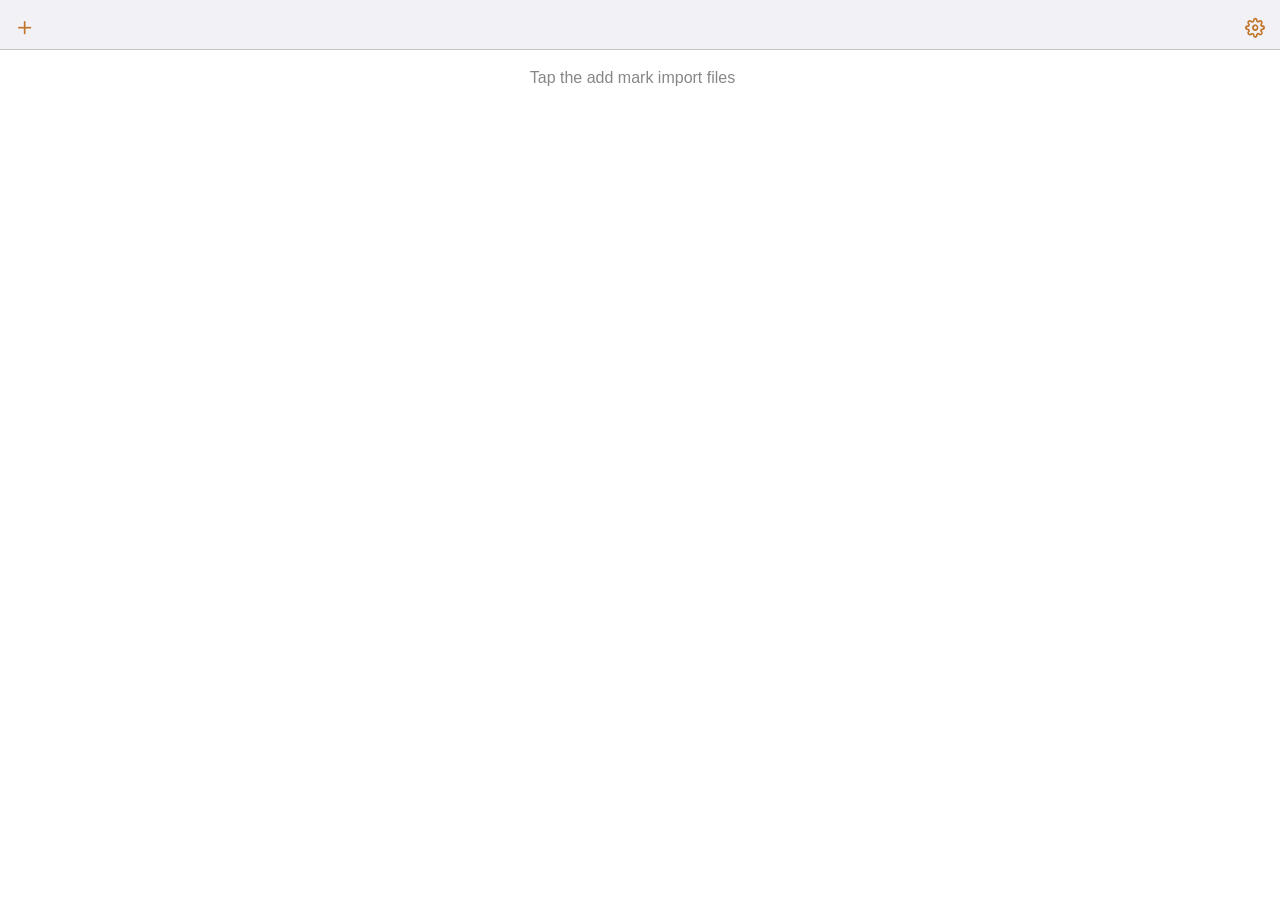
<file: index.html>
﻿<!doctype html>
<!--
This Source Code Form is subject to the terms of the Mozilla Public
License, v. 2.0. If a copy of the MPL was not distributed with this
file, You can obtain one at http://mozilla.org/MPL/2.0/.
This Source Code Form is "Incompatible With Secondary Licenses", as
defined by the Mozilla Public License, v. 2.0.
-->
<html>
<head>
<meta charset="utf-8" />
<title>txtReader</title>

<meta name="keywords" lang="en" content="text, txt, txt viewer, txt reader, reader, novel, book" />
<meta name="description" lang="en" content="A simple but customizable TXT file reader. Including table of contents, bookmarks, search, and, speech synthesis." />
<meta name="keywords" lang="zh" content="txt, 文本, 阅读器, 小说, 书" />
<meta name="description" lang="zh" content="一款简易的 txt 文件文本阅读器；提供包括目录、书签、搜索、语音朗读等可定制化的功能。" />
<meta property="og:title" content="txtReader" />
<meta property="og:description" content="A simple but customizable TXT file reader. Including table of contents, bookmarks, search, and, speech synthesis." />
<meta property="og:url" content="https://tiansh.github.io/reader/" />
<meta property="og:image" content="https://tiansh.github.io/reader/screenshot/0.png" />
<meta property="og:locale" content="en_US" />
<meta property="og:locale:alternate" content="zh_CN" />
<meta property="og:locale:alternate" content="zh_TW" />

<meta name="viewport" content="width=device-width, initial-scale=1, minimum-scale=1, maximum-scale=1, user-scalable=no" />
<link rel="manifest" href="manifest.webmanifest" />
<meta name="mobile-web-app-capable" content="yes">
<meta name="apple-mobile-web-app-capable" content="yes">
<meta name="application-name" content="txtReader">
<meta name="apple-mobile-web-app-title" content="txtReader">
<meta name="msapplication-starturl" content="./">
<meta name="theme-color" content="black">

<link rel="icon" href="./icon/icon.ico" sizes="32x32 48x48 512x512 64x64 72x72 96x96 128x128" type="image/x-icon" />
<link rel="icon" href="./icon/icon.png" sizes="512x512" type="image/png" />
<link rel="icon" href="./icon/icon.svg" sizes="any" type="image/svg+xml" />
<link rel="apple-touch-icon" href="./icon/icon.png" sizes="512x512" type="image/png" />

<link rel="stylesheet" href="./css/normalize-8.0.1.css" />
<link rel="stylesheet" href="./css/index.css" />

<style id="custom_font"></style>
<style id="custom_style"></style>
<style id="custom_css"></style>
</head>
<body>
<div class="pages" id="pages">
  <div class="page" id="list_page">
    <input id="file" type="file" accept="text/plain,application/gzip" tabindex="-1" aria-hidden="true" />
    <div id="file_list_container" class="file-list-container scroll" tabindex="-1">
      <div id="file_list_sensor"></div>
      <div id="file_list_top" class="list-action">
        <div class="list-filter">
          <div class="search-box">
            <label><span class="icon icon-search" role="img" aria-hidden="true"></span><input type="search" class="search-input" /></label>
          </div>
        </div>
        <div class="list-sort">
          <button type="button" class="list-sort">
            <div class="button-wrap" tabindex="-1">
              <span class="list-sort-title"><span data-i18n="listSortTitle"></span></span>
              <span class="list-sort-content"><span></span><span class="icon icon-detail" role="img"></span></span>
            </div>
          </button>
        </div>
      </div>
      <div role="main" id="file_list"><div id="drop_area" data-i18n="listDropArea"></div></div>
      <div id="import_tip">
        <div class="tip-cover"></div>
        <div class="tip-content"><span data-i18n="listImportTip"></span></div>
      </div>
    </div>
  </div>
  <div class="page" id="read_page">
    <div class="read-layer read-sub-page read-control">
      <div class="footer-line"><div class="icon-line" role="toolbar"></div></div>
      <button class="read-control-cover"></button>
    </div>
    <div class="read-layer read-sub-page read-index">
      <div class="index-tab-group">
        <div class="tab-group" role="tablist" tabindex="0">
          <div class="tab-group-wrap" tabindex="-1">
            <button type="button" id="read_index_contents_tab" class="tab-item" role="tab" aria-selected="false" aria-controls="read_index_contents" tabindex="-1"></button>
            <button type="button" id="read_index_bookmark_tab" class="tab-item" role="tab" aria-selected="false" aria-controls="read_index_bookmark" tabindex="-1"></button>
            <button type="button" id="read_index_search_tab" class="tab-item" role="tab" aria-selected="false" aria-controls="read_index_search" tabindex="-1"></button>
          </div>
        </div>
      </div>
      <div id="read_index_contents" class="index-tab-panel" role="tabpanel" aria-labelledby="read_index_contents_tab">
        <div class="index-tab-container">
          <div id="contents_list" class="contents-list index-list scroll" tabindex="-1"></div>
          <div id="contents_list_fake" class="contents-list index-list" tabindex="-1" aria-hidden="true"></div>
        </div>
        <div id="read_index_contents_config" class="">
          <div class="index-tab-container">
            <div class="config-option-text">
              <form action="/"><label><span class="config-option-text-title" data-i18n="readContentsTemplate"></span><input class="config-option-text-input input-with-submit" type="text" enterkeyhint="search"></label></form>
            </div>
            <div class="config-option-text-description" data-i18n="readContentsTemplateDescription"></div>
            <div class="contents-history-title"><span data-i18n="readContentsTemplateHistory"></span></div>
            <div class="contents-history-list scroll" tabindex="-1"></div>
          </div>
        </div>
      </div>
      <div id="read_index_bookmark" class="index-tab-panel" role="tabpanel" aria-labelledby="read_index_bookmark_tab">
        <div class="index-tab-container">
          <div id="bookmark_list" class="bookmark-list index-list scroll" tabindex="-1"></div>
        </div>
      </div>
      <div id="read_index_search" class="index-tab-panel" role="tabpanel" aria-labelledby="read_index_search_tab">
        <div class="index-tab-container">
          <div class="search-box">
            <div class="search-box-placehodler" tabindex="-1" aria-hidden="true"></div>
            <form action="/"><label><span class="icon icon-search" role="img" aria-hidden="true"></span><input type="search" name="search_box" class="search-input" /></label></form>
          </div>
          <div id="search_list" class="search-list index-list scroll" tabindex="-1"></div>
        </div>
      </div>
    </div>
    <div class="read-layer read-sub-page read-jump">
      <div class="read-jump-cover"></div>
      <div class="footer-line">
        <div id="jump_range"></div>
      </div>
    </div>
  </div>
  <div class="page" id="config_page">
    <div class="config-page-main config-page">
      <div role="main" class="config-page-content scroll" tabindex="-1"></div>
    </div>
    <div id="config_page_select" class="config-option-page config-page">
      <div role="main" class="config-page-content scroll">
        <div class="config-option-select-list config-group"></div>
        <div class="config-option-select-description"></div>
      </div>
    </div>
    <div id="config_page_color" class="config-option-page config-page">
      <div role="main" class="config-page-content scroll">
        <div class="config-option-color-picker"></div>
      </div>
    </div>
    <div id="config_page_font" class="config-option-page config-page">
      <div role="main" class="config-page-content scroll">
        <input id="select_font_file" type="file" accept="font/ttf,font/otf,font/woff,font/woff2" />
        <div class="font-select-section config-group"></div>
        <div class="config-option-select-list config-group"></div>
      </div>
    </div>
    <div id="config_page_voice" class="config-option-page config-page">
      <div role="main" class="config-page-content scroll">
        <div class="config-option-select-list config-group"></div>
        <div class="config-option-voice-description"></div>
      </div>
    </div>
    <div id="config_page_text" class="config-option-page config-page">
      <div role="main" class="config-page-content scroll">
        <div class="config-option-text">
          <label>
            <span class="config-option-text-title"></span>
            <input class="config-option-text-input" type="text" enterkeyhint="done" />
          </label>
        </div>
        <div class="config-option-text-description"></div>
      </div>
    </div>
    <div id="config_page_webpage" class="config-option-page config-page">
      <div role="main" class="config-page-content">
        <iframe src="about:blank" class="config-webpage-iframe"></iframe>
      </div>
    </div>
    <div id="config_page_about" class="config-option-page config-page">
    </div>
    <div id="config_page_expert" class="config-option-page config-page">
      <div role="main" class="config-page-content scroll">
        <div class="config-option-expert">
          <textarea class="config-option-expert-input scroll" type="text" enterkeyhint="done"></textarea>
        </div>
        <div class="config-option-expert-description"></div>
      </div>
    </div>
  </div>
</div>
<div id="screen_menu" class="screen-menu" role="dialog" aria-modal="true">
  <div class="backdrop"></div>
  <div class="screen-option"></div>
</div>
<template id="icon">
  <span class="icon" role="img"></span>
</template>
<template id="icon_button">
  <button type="button"><div class="button-wrap" tabindex="-1" data-ref="icon"></div></button>
</template>
<template id="menugroup">
  <div class="screen-option-group"></div>
</template>
<template id="menuitem">
  <button type="button" class="screen-option-item"><div class="button-wrap" tabindex="-1"><span data-ref="text"></span></div></button>
</template>
<template id="header">
  <div class="header-line" role="navigation">
    <div class="header-left" data-ref="left"></div>
    <div class="header-mid" data-ref="mid" role="heading" aria-level="2"></div>
    <div class="header-right" data-ref="right"></div>
  </div>
</template>
<template id="list_remove_action">
  <div class="list-item-remove">
    <button type="button" tabindex="-1" data-ref="button">
      <div class="button-wrap" tabindex="-1"><span class="icon icon-remove" aria-hidden="true" role="img"></span></div>
    </button>
  </div>
</template>
<template id="file_list_item">
  <div class="file-item-content">
    <h2 class="file-title" data-ref="title"></h2>
    <div class="file-comment">
      <time class="file-date" data-ref="date"></time>
      <div class="file-detail" data-ref="detail"></div>
    </div>
  </div>
</template>
<template id="read_text_flip">
  <div class="read-layer read-text-flip read-text">
    <div id="read_text_flip_main" class="read-text-pages" role="main" data-ref="pages"></div>
    <div class="read-text-page-buttons">
      <button type="button" class="read-pages-button read_page_next" tabindex="-1" data-ref="next"></button>
      <button type="button" class="read-pages-button read_page_prev" tabindex="-1" data-ref="prev"></button>
    </div>
  </div>
</template>
<template id="read_text_flip_page">
  <div class="read-text-page read-text-page-processing">
    <article class="read-body" data-ref="body"></article>
    <article class="read-body read-body-left" data-ref="left"></article>
    <article class="read-body read-body-right" data-ref="right"></article>
    <div class="read-meta">
      <div class="read-title" data-ref="title"></div>
      <div class="read-progress" data-ref="progress"></div>
    </div>
    <div class="read-highlight" data-ref="highlight"></div>
  </div>
</template>
<template id="read_text_scroll">
  <div class="read-layer read-text-scroll read-text">
    <div id="read_text_scroll_main" class="read-text-page" role="main" data-ref="page">
      <div class="read-body-scroll scroll" data-ref="scroll"><article class="read-body" data-ref="body"><div class="read-highlight" data-ref="highlight"></div></article></div>
      <div class="read-meta" aria-hidden="true">
        <div class="read-title" data-ref="title"></div>
        <div class="read-progress" data-ref="progress"></div>
      </div>
    </div>
    <button class="read-text-auto-scroll-cover" data-ref="cover"></button>
    <div class="read-text-page-buttons">
      <button type="button" class="read-pages-button read_page_next" tabindex="-1" data-ref="next"></button>
      <button type="button" class="read-pages-button read_page_prev" tabindex="-1" data-ref="prev"></button>
    </div>
  </div>
</template>
<template id="bookmark_item">
  <div class="index-bookmark-item">
    <div class="bookmark-text" data-ref="text"></div>
    <div class="bookmark-meta">
      <div class="bookmark-time" data-ref="time"></div>
      <div class="bookmark-contents" data-ref="contents"></div>
    </div>
  </div>
</template>
<script src="./js/main.js" type="module"></script>
</body>
</html>
</file>
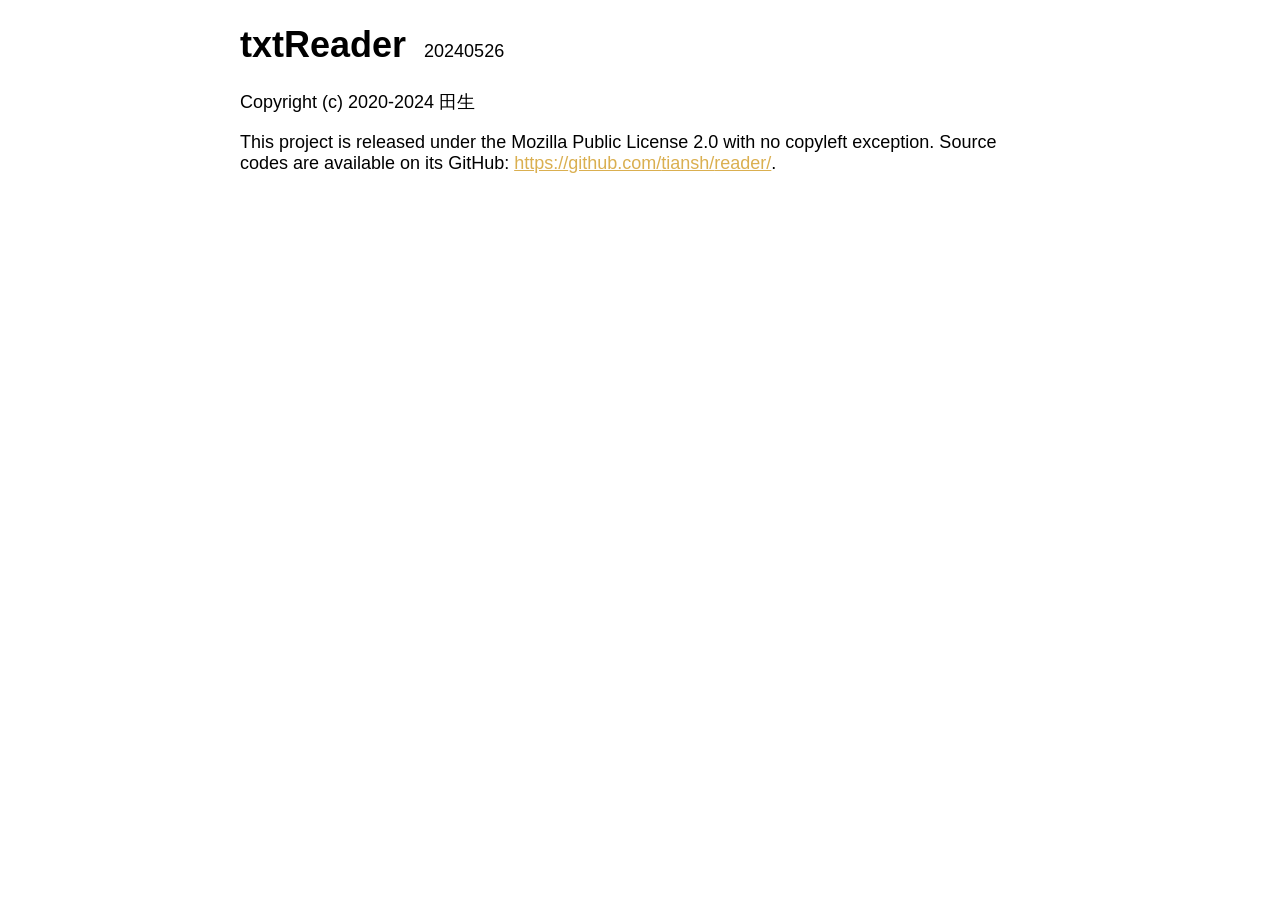
<file: help/about.html>
﻿<!doctype html>
<html lang="en">
<head>
  <meta charset="utf-8" />
  <title>About - txtReader</title>
  <base target="_blank" />
  <meta name="viewport" content="width=device-width, initial-scale=1" />
  <style>
:root { font-size: 18px; font-family: sans-serif; }
body { background: white; color: black; display: flow-root; max-width: 800px; margin: 0 auto; padding: 0 15px; }
body:target { background: black; color: white; }
a { color: #daaf50; text-decoration: underline; }
body:target a { color: #dcb13d; }
.header { display: flex; align-items: baseline; gap: 1em; }
.header + p { margin-top: 0; }
  </style>
</head>
<body id="dark">
  <div class="header"><h1>txtReader</h1><span id="version"></span></div>
  <p>Copyright (c) 2020-2024 <span lang="zh-Hans">田生</span></p>
  <p>
    This project is released under the Mozilla Public License 2.0 with no copyleft exception.
    Source codes are available on its GitHub: <a href="https://github.com/tiansh/reader/" target="_blank" rel="noopener">https://<wbr />github.com/<wbr />tiansh/<wbr />reader/</a>.
  </p>
<script>
  const versionElement = document.getElementById('version');
  fetch('../sw.js?version').then(resp => resp.text()).then(text => {
    try {
      const versionText = text.match(/\/\*\s*VERSION\s*\*\/".{1,20}"\/\*\s*VERSION\s*\*\//)[0];
      const version = JSON.parse(versionText.match(/".*"/)[0]);
      if (typeof version === 'string') versionElement.textContent = version;
    } catch (_ignore) {
      // ignore
    }
  });
</script>
</body>
</html>
</file>
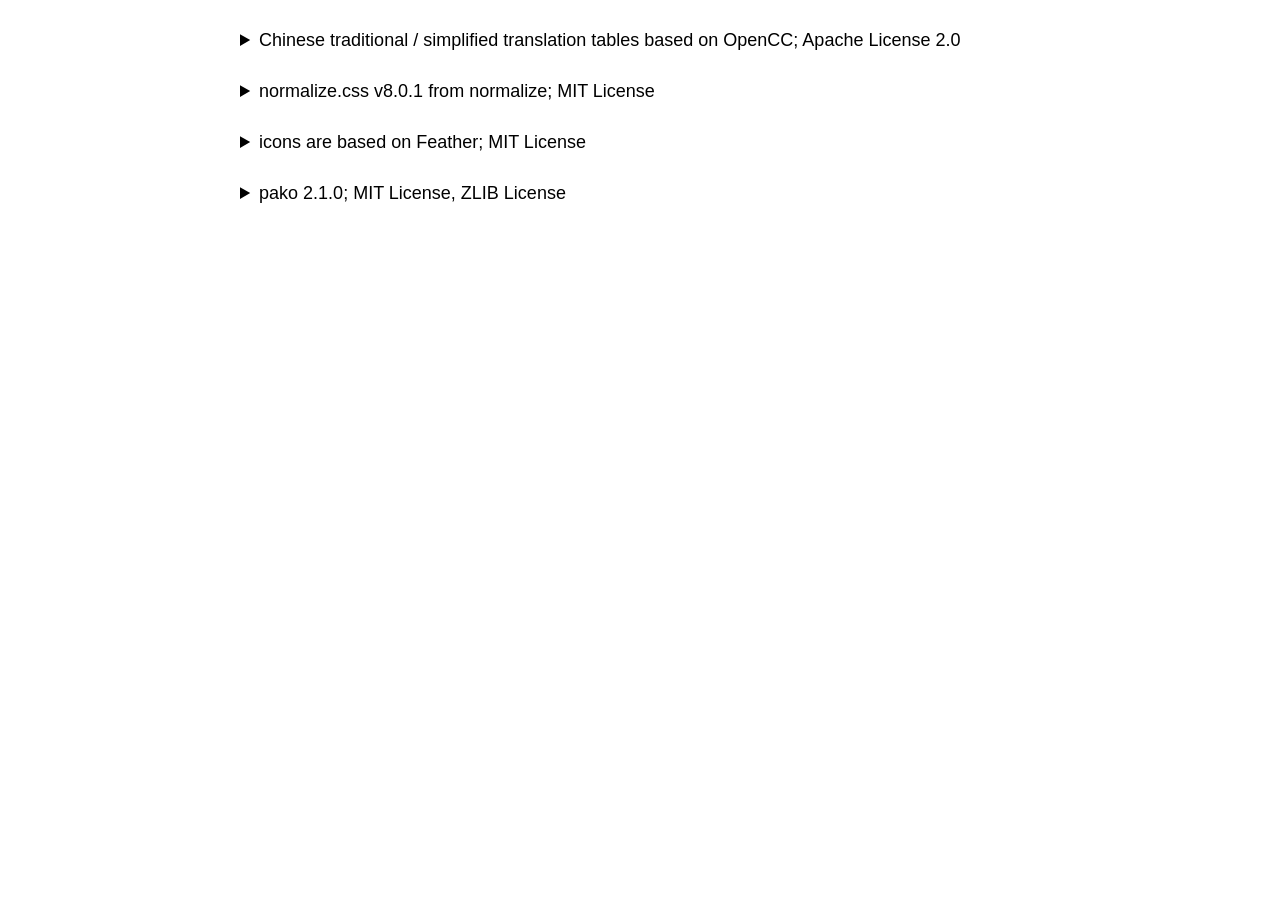
<file: help/credits.html>
﻿<!doctype html>
<html lang="en">
<head>
  <meta charset="utf-8" />
  <title>Open Source Credits - txtReader</title>
  <base target="_blank" />
  <meta name="viewport" content="width=device-width, initial-scale=1" />
  <style>
:root { font-size: 18px; font-family: sans-serif; }
body { background: white; color: black; display: flow-root; max-width: 800px; margin: 0 auto; padding: 0 15px; }
body:target { background: black; color: white; }
a { color: #daaf50; text-decoration: underline; }
body:target a { color: #dcb13d; }
pre { white-space: pre-wrap; word-break:break-word; }
details { margin: 30px 0; }
  </style>
</head>
<body id="dark">
  <details>
    <summary>Chinese traditional / simplified translation tables based on OpenCC; Apache License 2.0</summary>
    <p>OpenCC Project: <a href="https://github.com/BYVoid/OpenCC" traget="_blank" rel="noopener">https://<wbr />github.com/<wbr />BYVoid/<wbr />OpenCC</a></p>
    <p>Translation tables are based on OpenCC Project, with a few modifications. For more details about the modification, you may check out <a href="https://github.com/tiansh/opencc-fsm" traget="_blank" rel="noopener">https://<wbr />github.com/<wbr />tiansh/<wbr />opencc-fsm</a>.</p>
    <pre>Apache License
Version 2.0, January 2004
http://<wbr />www.apache.org/<wbr />licenses/

TERMS AND CONDITIONS FOR USE, REPRODUCTION, AND DISTRIBUTION

1. Definitions.

"License" shall mean the terms and conditions for use, reproduction, and distribution as defined by Sections 1 through 9 of this document.

"Licensor" shall mean the copyright owner or entity authorized by the copyright owner that is granting the License.

"Legal Entity" shall mean the union of the acting entity and all other entities that control, are controlled by, or are under common control with that entity. For the purposes of this definition, "control" means (i) the power, direct or indirect, to cause the direction or management of such entity, whether by contract or otherwise, or (ii) ownership of fifty percent (50%) or more of the outstanding shares, or (iii) beneficial ownership of such entity.

"You" (or "Your") shall mean an individual or Legal Entity exercising permissions granted by this License.

"Source" form shall mean the preferred form for making modifications, including but not limited to software source code, documentation source, and configuration files.

"Object" form shall mean any form resulting from mechanical transformation or translation of a Source form, including but not limited to compiled object code, generated documentation, and conversions to other media types.

"Work" shall mean the work of authorship, whether in Source or Object form, made available under the License, as indicated by a copyright notice that is included in or attached to the work (an example is provided in the Appendix below).

"Derivative Works" shall mean any work, whether in Source or Object form, that is based on (or derived from) the Work and for which the editorial revisions, annotations, elaborations, or other modifications represent, as a whole, an original work of authorship. For the purposes of this License, Derivative Works shall not include works that remain separable from, or merely link (or bind by name) to the interfaces of, the Work and Derivative Works thereof.

"Contribution" shall mean any work of authorship, including the original version of the Work and any modifications or additions to that Work or Derivative Works thereof, that is intentionally submitted to Licensor for inclusion in the Work by the copyright owner or by an individual or Legal Entity authorized to submit on behalf of the copyright owner. For the purposes of this definition, "submitted" means any form of electronic, verbal, or written communication sent to the Licensor or its representatives, including but not limited to communication on electronic mailing lists, source code control systems, and issue tracking systems that are managed by, or on behalf of, the Licensor for the purpose of discussing and improving the Work, but excluding communication that is conspicuously marked or otherwise designated in writing by the copyright owner as "Not a Contribution."

"Contributor" shall mean Licensor and any individual or Legal Entity on behalf of whom a Contribution has been received by Licensor and subsequently incorporated within the Work.

2. Grant of Copyright License. Subject to the terms and conditions of this License, each Contributor hereby grants to You a perpetual, worldwide, non-exclusive, no-charge, royalty-free, irrevocable copyright license to reproduce, prepare Derivative Works of, publicly display, publicly perform, sublicense, and distribute the Work and such Derivative Works in Source or Object form.

3. Grant of Patent License. Subject to the terms and conditions of this License, each Contributor hereby grants to You a perpetual, worldwide, non-exclusive, no-charge, royalty-free, irrevocable (except as stated in this section) patent license to make, have made, use, offer to sell, sell, import, and otherwise transfer the Work, where such license applies only to those patent claims licensable by such Contributor that are necessarily infringed by their Contribution(s) alone or by combination of their Contribution(s) with the Work to which such Contribution(s) was submitted. If You institute patent litigation against any entity (including a cross-claim or counterclaim in a lawsuit) alleging that the Work or a Contribution incorporated within the Work constitutes direct or contributory patent infringement, then any patent licenses granted to You under this License for that Work shall terminate as of the date such litigation is filed.

4. Redistribution. You may reproduce and distribute copies of the Work or Derivative Works thereof in any medium, with or without modifications, and in Source or Object form, provided that You meet the following conditions:

1. You must give any other recipients of the Work or Derivative Works a copy of this License; and

2. You must cause any modified files to carry prominent notices stating that You changed the files; and

3. You must retain, in the Source form of any Derivative Works that You distribute, all copyright, patent, trademark, and attribution notices from the Source form of the Work, excluding those notices that do not pertain to any part of the Derivative Works; and

4. If the Work includes a "NOTICE" text file as part of its distribution, then any Derivative Works that You distribute must include a readable copy of the attribution notices contained within such NOTICE file, excluding those notices that do not pertain to any part of the Derivative Works, in at least one of the following places: within a NOTICE text file distributed as part of the Derivative Works; within the Source form or documentation, if provided along with the Derivative Works; or, within a display generated by the Derivative Works, if and wherever such third-party notices normally appear. The contents of the NOTICE file are for informational purposes only and do not modify the License. You may add Your own attribution notices within Derivative Works that You distribute, alongside or as an addendum to the NOTICE text from the Work, provided that such additional attribution notices cannot be construed as modifying the License.

You may add Your own copyright statement to Your modifications and may provide additional or different license terms and conditions for use, reproduction, or distribution of Your modifications, or for any such Derivative Works as a whole, provided Your use, reproduction, and distribution of the Work otherwise complies with the conditions stated in this License.

5. Submission of Contributions. Unless You explicitly state otherwise, any Contribution intentionally submitted for inclusion in the Work by You to the Licensor shall be under the terms and conditions of this License, without any additional terms or conditions. Notwithstanding the above, nothing herein shall supersede or modify the terms of any separate license agreement you may have executed with Licensor regarding such Contributions.

6. Trademarks. This License does not grant permission to use the trade names, trademarks, service marks, or product names of the Licensor, except as required for reasonable and customary use in describing the origin of the Work and reproducing the content of the NOTICE file.

7. Disclaimer of Warranty. Unless required by applicable law or agreed to in writing, Licensor provides the Work (and each Contributor provides its Contributions) on an "AS IS" BASIS, WITHOUT WARRANTIES OR CONDITIONS OF ANY KIND, either express or implied, including, without limitation, any warranties or conditions of TITLE, NON-INFRINGEMENT, MERCHANTABILITY, or FITNESS FOR A PARTICULAR PURPOSE. You are solely responsible for determining the appropriateness of using or redistributing the Work and assume any risks associated with Your exercise of permissions under this License.

8. Limitation of Liability. In no event and under no legal theory, whether in tort (including negligence), contract, or otherwise, unless required by applicable law (such as deliberate and grossly negligent acts) or agreed to in writing, shall any Contributor be liable to You for damages, including any direct, indirect, special, incidental, or consequential damages of any character arising as a result of this License or out of the use or inability to use the Work (including but not limited to damages for loss of goodwill, work stoppage, computer failure or malfunction, or any and all other commercial damages or losses), even if such Contributor has been advised of the possibility of such damages.

9. Accepting Warranty or Additional Liability. While redistributing the Work or Derivative Works thereof, You may choose to offer, and charge a fee for, acceptance of support, warranty, indemnity, or other liability obligations and/or rights consistent with this License. However, in accepting such obligations, You may act only on Your own behalf and on Your sole responsibility, not on behalf of any other Contributor, and only if You agree to indemnify, defend, and hold each Contributor harmless for any liability incurred by, or claims asserted against, such Contributor by reason of your accepting any such warranty or additional liability.

END OF TERMS AND CONDITIONS</pre>
  </details>
  <details>
    <summary>normalize.css v8.0.1 from normalize; MIT License</summary>
    <p><a href="https://github.com/necolas/normalize.css" traget="_blank" rel="noopener">https://<wbr />github.com/<wbr />necolas/<wbr />normalize.css</a></p>
    <pre>The MIT License (MIT)

Copyright © Nicolas Gallagher and Jonathan Neal

Permission is hereby granted, free of charge, to any person obtaining a copy of this software and associated documentation files (the "Software"), to deal in the Software without restriction, including without limitation the rights to use, copy, modify, merge, publish, distribute, sublicense, and/or sell copies of the Software, and to permit persons to whom the Software is furnished to do so, subject to the following conditions:

The above copyright notice and this permission notice shall be included in all copies or substantial portions of the Software.

THE SOFTWARE IS PROVIDED "AS IS", WITHOUT WARRANTY OF ANY KIND, EXPRESS OR IMPLIED, INCLUDING BUT NOT LIMITED TO THE WARRANTIES OF MERCHANTABILITY, FITNESS FOR A PARTICULAR PURPOSE AND NONINFRINGEMENT. IN NO EVENT SHALL THE AUTHORS OR COPYRIGHT HOLDERS BE LIABLE FOR ANY CLAIM, DAMAGES OR OTHER LIABILITY, WHETHER IN AN ACTION OF CONTRACT, TORT OR OTHERWISE, ARISING FROM, OUT OF OR IN CONNECTION WITH THE SOFTWARE OR THE USE OR OTHER DEALINGS IN THE SOFTWARE.</pre>
  </details>
  <details>
    <summary>icons are based on Feather; MIT License</summary>
    <p><a href="https://github.com/feathericons/feather" traget="_blank" rel="noopener">https://<wbr />github.com/<wbr />feathericons/<wbr />feather</a></p>
    <pre>The MIT License (MIT)

Copyright (c) 2013-2017 Cole Bemis

Permission is hereby granted, free of charge, to any person obtaining a copy of this software and associated documentation files (the "Software"), to deal in the Software without restriction, including without limitation the rights to use, copy, modify, merge, publish, distribute, sublicense, and/or sell copies of the Software, and to permit persons to whom the Software is furnished to do so, subject to the following conditions:

The above copyright notice and this permission notice shall be included in all copies or substantial portions of the Software.

THE SOFTWARE IS PROVIDED "AS IS", WITHOUT WARRANTY OF ANY KIND, EXPRESS OR IMPLIED, INCLUDING BUT NOT LIMITED TO THE WARRANTIES OF MERCHANTABILITY, FITNESS FOR A PARTICULAR PURPOSE AND NONINFRINGEMENT. IN NO EVENT SHALL THE AUTHORS OR COPYRIGHT HOLDERS BE LIABLE FOR ANY CLAIM, DAMAGES OR OTHER LIABILITY, WHETHER IN AN ACTION OF CONTRACT, TORT OR OTHERWISE, ARISING FROM, OUT OF OR IN CONNECTION WITH THE SOFTWARE OR THE USE OR OTHER DEALINGS IN THE SOFTWARE.</pre>
  </details>
  <details>
    <summary>pako 2.1.0; MIT License, ZLIB License</summary>
    <p><a href="https://github.com/nodeca/pako" traget="_blank" rel="noopener">https://<wbr />github.com/<wbr />nodeca/<wbr />pako</a></p>
    <pre>Copyright (C) <span title="pako 2.1.0 is released on Nov. 2022">2014-2017</span> by Vitaly Puzrin and Andrei Tuputcyn

Permission is hereby granted, free of charge, to any person obtaining a copy
of this software and associated documentation files (the "Software"), to deal
in the Software without restriction, including without limitation the rights
to use, copy, modify, merge, publish, distribute, sublicense, and/or sell
copies of the Software, and to permit persons to whom the Software is
furnished to do so, subject to the following conditions:

The above copyright notice and this permission notice shall be included in
all copies or substantial portions of the Software.

THE SOFTWARE IS PROVIDED "AS IS", WITHOUT WARRANTY OF ANY KIND, EXPRESS OR
IMPLIED, INCLUDING BUT NOT LIMITED TO THE WARRANTIES OF MERCHANTABILITY,
FITNESS FOR A PARTICULAR PURPOSE AND NONINFRINGEMENT. IN NO EVENT SHALL THE
AUTHORS OR COPYRIGHT HOLDERS BE LIABLE FOR ANY CLAIM, DAMAGES OR OTHER
LIABILITY, WHETHER IN AN ACTION OF CONTRACT, TORT OR OTHERWISE, ARISING FROM,
OUT OF OR IN CONNECTION WITH THE SOFTWARE OR THE USE OR OTHER DEALINGS IN
THE SOFTWARE.</pre>
    <p>pako included a <a href="https://github.com/nodeca/pako/tree/23c773e31c02fba13728a15abdc066bcdf5c275b/lib/zlib" target="_blank" rel="noopener">reimplementated</a> zlib.</p>
    <p>License for zlib 1.2.8</p>
    <pre>(C) 1995-2013 Jean-loup Gailly and Mark Adler

  This software is provided 'as-is', without any express or implied
  warranty.  In no event will the authors be held liable for any damages
  arising from the use of this software.

  Permission is granted to anyone to use this software for any purpose,
  including commercial applications, and to alter it and redistribute it
  freely, subject to the following restrictions:

  1. The origin of this software must not be misrepresented; you must not
     claim that you wrote the original software. If you use this software
     in a product, an acknowledgment in the product documentation would be
     appreciated but is not required.
  2. Altered source versions must be plainly marked as such, and must not be
     misrepresented as being the original software.
  3. This notice may not be removed or altered from any source distribution.

  Jean-loup Gailly        Mark Adler
  jloup@gzip.org          madler@alumni.caltech.edu</pre>
  </details>
</body>
</html>
</file>
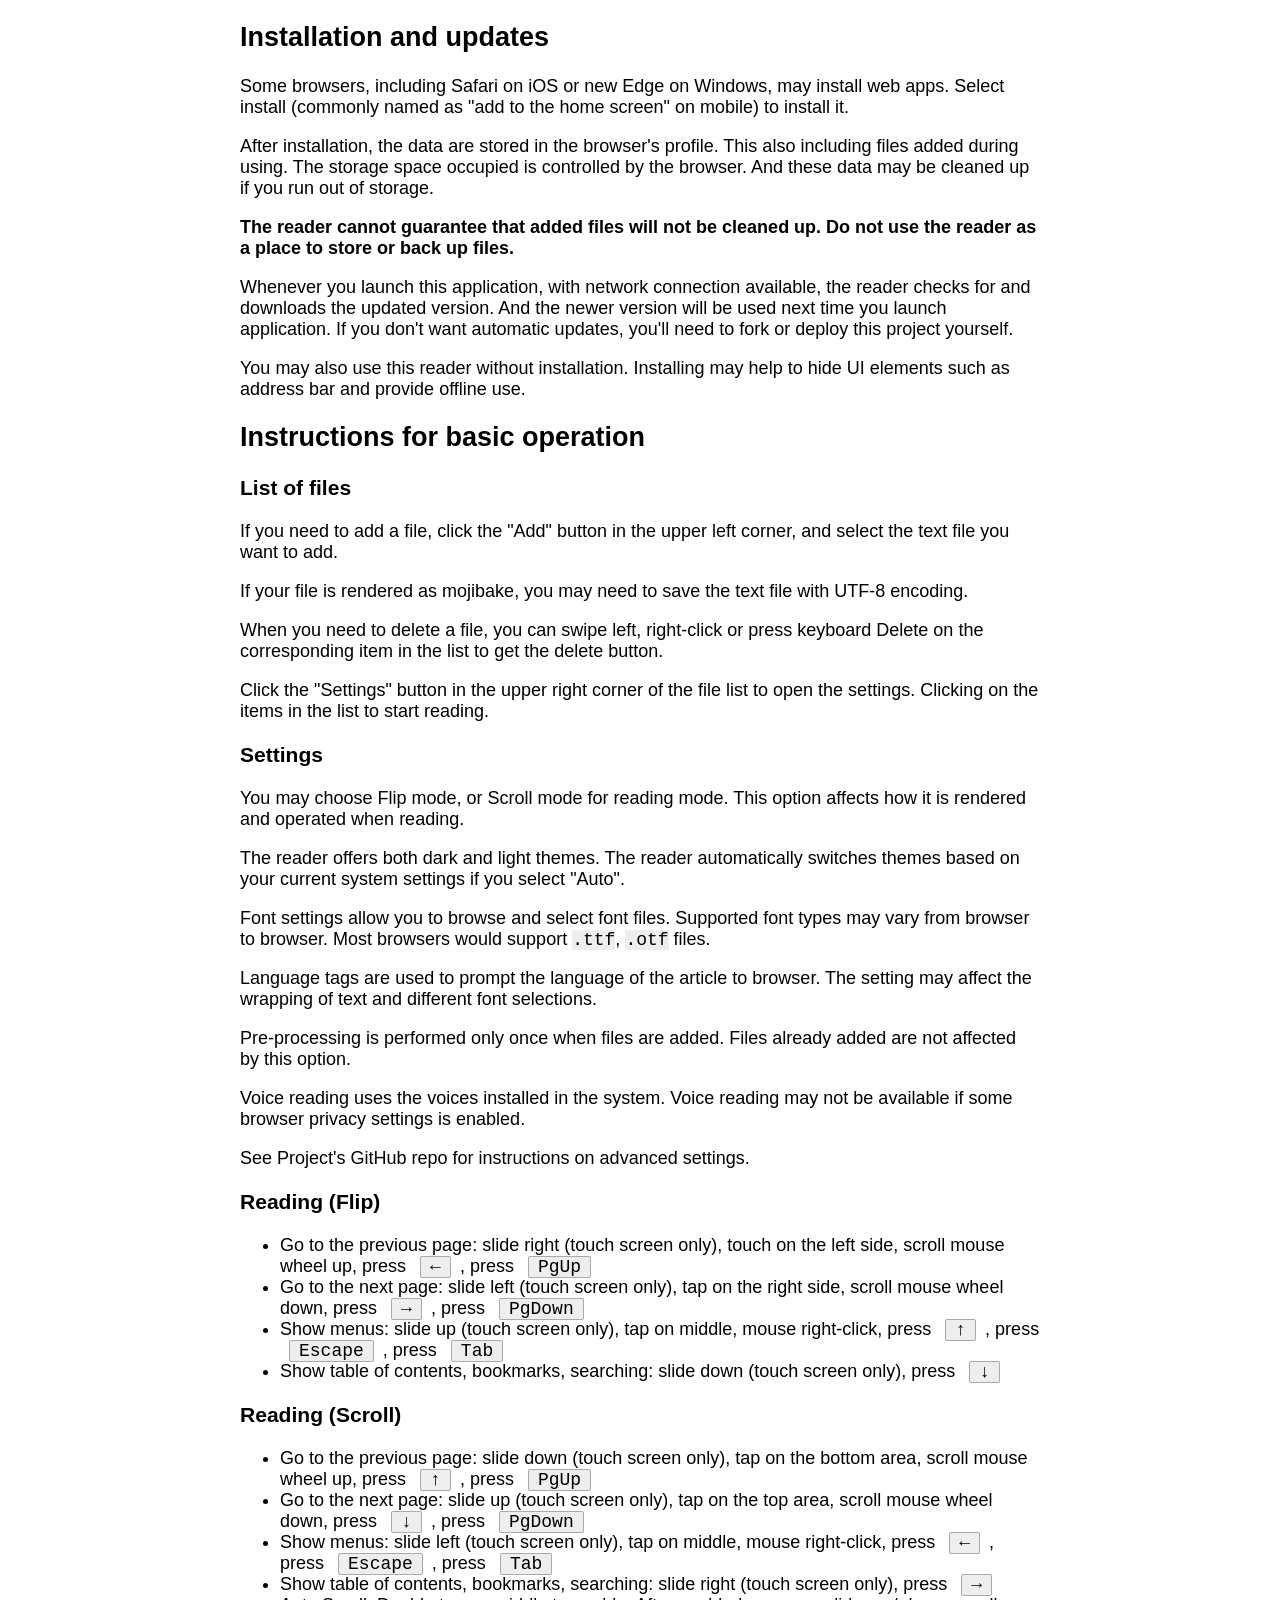
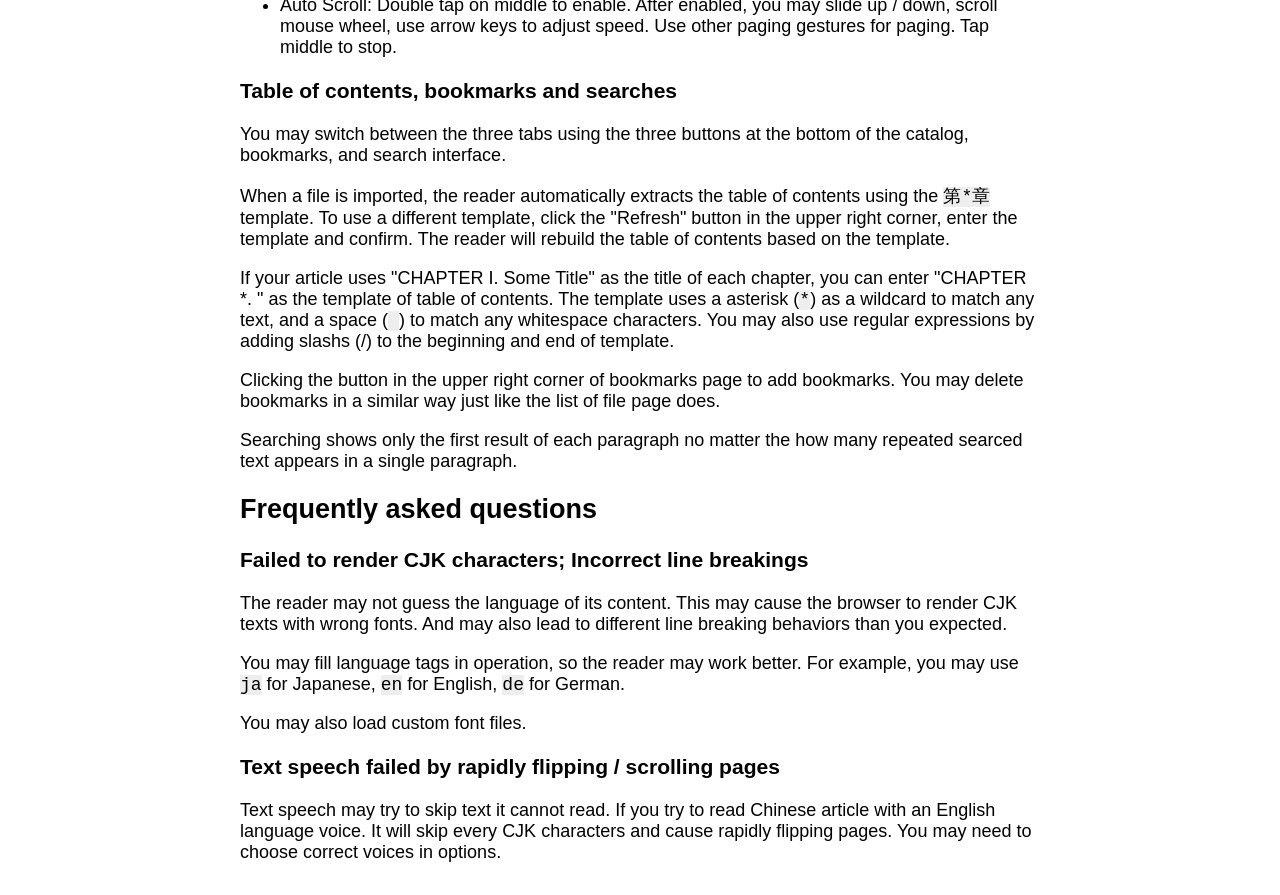
<file: help/en.html>
﻿<!doctype html>
<html lang="en">
<head>
  <meta charset="utf-8" />
  <title>Help - txtReader</title>
  <base target="_blank" />
  <meta name="viewport" content="width=device-width, initial-scale=1, minimum-scale=1, maximum-scale=1, user-scalable=no" />
  <style>
:root { font-size: 18px; font-family: sans-serif; }
body { background: white; color: black; display: flow-root; max-width: 800px; margin: 0 auto; padding: 0 15px; }
body:target { background: black; color: white; }
kbd,
code { background: #eee; }
body:target kbd,
body:target code { background: #333; }
kbd { border: 1px solid #aaa; border-radius: 2px; margin: 0 0.5em; padding: 0 0.5em; }
body:target kbd { border-color: #666;}
  </style>
</head>
<body id="dark">
  <h2>Installation and updates</h2>
  <p>Some browsers, including Safari on iOS or new Edge on Windows, may install web apps. Select install (commonly named as "add to the home screen" on mobile) to install it.</p>
  <p>After installation, the data are stored in the browser's profile. This also including files added during using. The storage space occupied is controlled by the browser. And these data may be cleaned up if you run out of storage.</p>
  <p><strong>The reader cannot guarantee that added files will not be cleaned up. Do not use the reader as a place to store or back up files.</strong></p>
  <p>Whenever you launch this application, with network connection available, the reader checks for and downloads the updated version. And the newer version will be used next time you launch application. If you don't want automatic updates, you'll need to fork or deploy this project yourself.</p>
  <p>You may also use this reader without installation. Installing may help to hide UI elements such as address bar and provide offline use.</p>
  <h2>Instructions for basic operation</h2>
  <h3>List of files</h3>
  <p>If you need to add a file, click the "Add" button in the upper left corner, and select the text file you want to add.</p>
  <p>If your file is rendered as mojibake, you may need to save the text file with UTF-8 encoding.</p>
  <p>When you need to delete a file, you can swipe left, right-click or press keyboard Delete on the corresponding item in the list to get the delete button.</p>
  <p>Click the "Settings" button in the upper right corner of the file list to open the settings. Clicking on the items in the list to start reading.</p>
  <h3>Settings</h3>
  <p>You may choose Flip mode, or Scroll mode for reading mode. This option affects how it is rendered and operated when reading.</p>
  <p>The reader offers both dark and light themes. The reader automatically switches themes based on your current system settings if you select "Auto".</p>
  <p>Font settings allow you to browse and select font files. Supported font types may vary from browser to browser. Most browsers would support <code>.ttf</code>, <code>.otf</code> files.</p>
  <p>Language tags are used to prompt the language of the article to browser. The setting may affect the wrapping of text and different font selections.</p>
  <p>Pre-processing is performed only once when files are added. Files already added are not affected by this option.</p>
  <p>Voice reading uses the voices installed in the system. Voice reading may not be available if some browser privacy settings is enabled.</p>
  <p>See Project's GitHub repo for instructions on advanced settings.</p>
  <h3>Reading (Flip)</h3>
  <ul>
    <li>Go to the previous page: slide right (touch screen only), touch on the left side, scroll mouse wheel up, press <kbd>←</kbd>, press <kbd>PgUp</kbd></li>
    <li>Go to the next page: slide left (touch screen only), tap on the right side, scroll mouse wheel down, press <kbd>→</kbd>, press <kbd>PgDown</kbd></li>
    <li>Show menus: slide up (touch screen only), tap on middle, mouse right-click, press <kbd>↑</kbd>, press <kbd>Escape</kbd>, press <kbd>Tab</kbd></li>
    <li>Show table of contents, bookmarks, searching: slide down (touch screen only), press <kbd>↓</kbd></li>
  </ul>
  <h3>Reading (Scroll)</h3>
  <ul>
    <li>Go to the previous page: slide down (touch screen only), tap on the bottom area, scroll mouse wheel up, press <kbd>↑</kbd>, press <kbd>PgUp</kbd></li>
    <li>Go to the next page: slide up (touch screen only), tap on the top area, scroll mouse wheel down, press <kbd>↓</kbd>, press <kbd>PgDown</kbd></li>
    <li>Show menus: slide left (touch screen only), tap on middle, mouse right-click, press <kbd>←</kbd>, press <kbd>Escape</kbd>, press <kbd>Tab</kbd></li>
    <li>Show table of contents, bookmarks, searching: slide right (touch screen only), press <kbd>→</kbd></li>
    <li>Auto Scroll: Double tap on middle to enable. After enabled, you may slide up / down, scroll mouse wheel, use arrow keys to adjust speed. Use other paging gestures for paging. Tap middle to stop.</li>
  </ul>
  <h3>Table of contents, bookmarks and searches</h3>
  <p>You may switch between the three tabs using the three buttons at the bottom of the catalog, bookmarks, and search interface.</p>
  <p>When a file is imported, the reader automatically extracts the table of contents using the <code>第*章</code> template. To use a different template, click the "Refresh" button in the upper right corner, enter the template and confirm. The reader will rebuild the table of contents based on the template.</p>
  <p>If your article uses "CHAPTER I. Some Title" as the title of each chapter, you can enter "CHAPTER *. " as the template of table of contents. The template uses a asterisk (<code>*</code>) as a wildcard to match any text, and a space (<code>&#32;</code>) to match any whitespace characters. You may also use regular expressions by adding slashs (/) to the beginning and end of template.</p>
  <p>Clicking the button in the upper right corner of bookmarks page to add bookmarks. You may delete bookmarks in a similar way just like the list of file page does.</p>
  <p>Searching shows only the first result of each paragraph no matter the how many repeated searced text appears in a single paragraph.</p>
  <h2>Frequently asked questions</h2>
  <h3>Failed to render CJK characters; Incorrect line breakings</h3>
  <p>The reader may not guess the language of its content. This may cause the browser to render CJK texts with wrong fonts. And may also lead to different line breaking behaviors than you expected.</p>
  <p>You may fill language tags in operation, so the reader may work better. For example, you may use <code>ja</code> for Japanese, <code>en</code> for English, <code>de</code> for German.</p>
  <p>You may also load custom font files.</p>
  <h3>Text speech failed by rapidly flipping / scrolling pages</h3>
  <p>Text speech may try to skip text it cannot read. If you try to read Chinese article with an English language voice. It will skip every CJK characters and cause rapidly flipping pages. You may need to choose correct voices in options.</p>
</body>
</html>
</file>
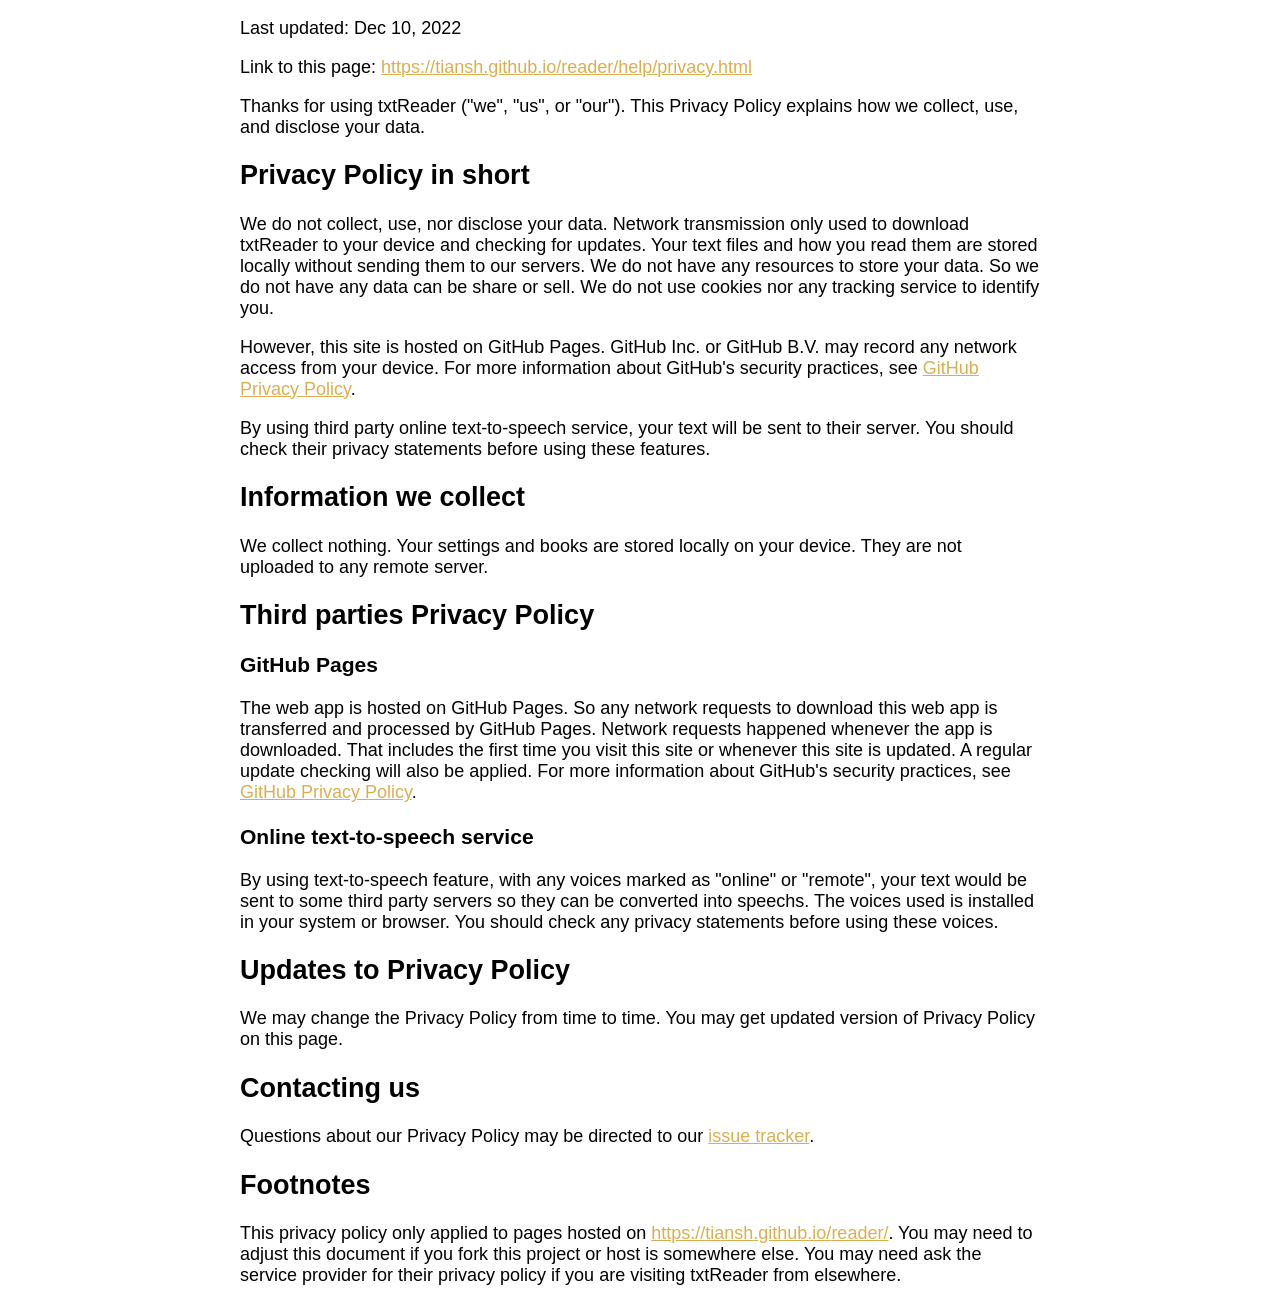
<file: help/privacy.html>
<!doctype html>
<html>
<head>
<meta charset="utf-8" />
<title>Privacy - txtReader</title>
<base target="_blank" />
<meta name="viewport" content="width=device-width, initial-scale=1, minimum-scale=1, maximum-scale=1, user-scalable=no" />
<style>
:root { font-size: 18px; font-family: sans-serif; }
body { background: white; color: black; display: flow-root; max-width: 800px; margin: 0 auto; padding: 0 15px; }
body:target { background: black; color: white; }
a { color: #daaf50; text-decoration: underline; }
body:target a { color: #dcb13d; }
</style>
</head>
<body id="dark">
<p>Last updated: <time datetime="2020-12-10">Dec 10, 2022</time></p>
<p>Link to this page: <a href="https://tiansh.github.io/reader/help/privacy.html">https://<wbr />tiansh.<wbr />github.<wbr />io/<wbr />reader/<wbr />help/<wbr />privacy.<wbr />html</a></p>
<p>Thanks for using txtReader ("we", "us", or "our"). This Privacy Policy explains how we collect, use, and disclose your data.</p>
<h2>Privacy Policy in short</h2>
<p>We do not collect, use, nor disclose your data. Network transmission only used to download txtReader to your device and checking for updates. Your text files and how you read them are stored locally without sending them to our servers. We do not have any resources to store your data. So we do not have any data can be share or sell. We do not use cookies nor any tracking service to identify you.</p>
<p>However, this site is hosted on GitHub Pages. GitHub Inc. or GitHub B.V. may record any network access from your device. For more information about GitHub's security practices, see <a target="_blank" rel="nofollow" href="https://docs.github.com/en/articles/github-privacy-statement">GitHub Privacy Policy</a>.</p>
<p>By using third party online text-to-speech service, your text will be sent to their server. You should check their privacy statements before using these features.</p>
<h2>Information we collect</h2>
<p>We collect nothing. Your settings and books are stored locally on your device. They are not uploaded to any remote server.</p>
<h2>Third parties Privacy Policy</h2>
<h3>GitHub Pages</h3>
<p>The web app is hosted on GitHub Pages. So any network requests to download this web app is transferred and processed by GitHub Pages. Network requests happened whenever the app is downloaded. That includes the first time you visit this site or whenever this site is updated. A regular update checking will also be applied. For more information about GitHub's security practices, see <a target="_blank" rel="nofollow" href="https://docs.github.com/en/articles/github-privacy-statement">GitHub Privacy Policy</a>.</p>
<h3>Online text-to-speech service</h3>
<p>By using text-to-speech feature, with any voices marked as "online" or "remote", your text would be sent to some third party servers so they can be converted into speechs. The voices used is installed in your system or browser. You should check any privacy statements before using these voices.</p>
<h2>Updates to Privacy Policy</h2>
<p>We may change the Privacy Policy from time to time. You may get updated version of Privacy Policy on this page.</p>
<h2>Contacting us</h2>
<p>Questions about our Privacy Policy may be directed to our <a target="_blank" rel="nofollow" href="https://github.com/tiansh/reader/issues">issue tracker</a>.</p>
<h2>Footnotes</h2>
<p>This privacy policy only applied to pages hosted on <a href="https://tiansh.github.io/reader/">https://<wbr />tiansh.github.io/<wbr />reader/</a>. You may need to adjust this document if you fork this project or host is somewhere else. You may need ask the service provider for their privacy policy if you are visiting txtReader from elsewhere.</p>
</body>
</html>
</file>
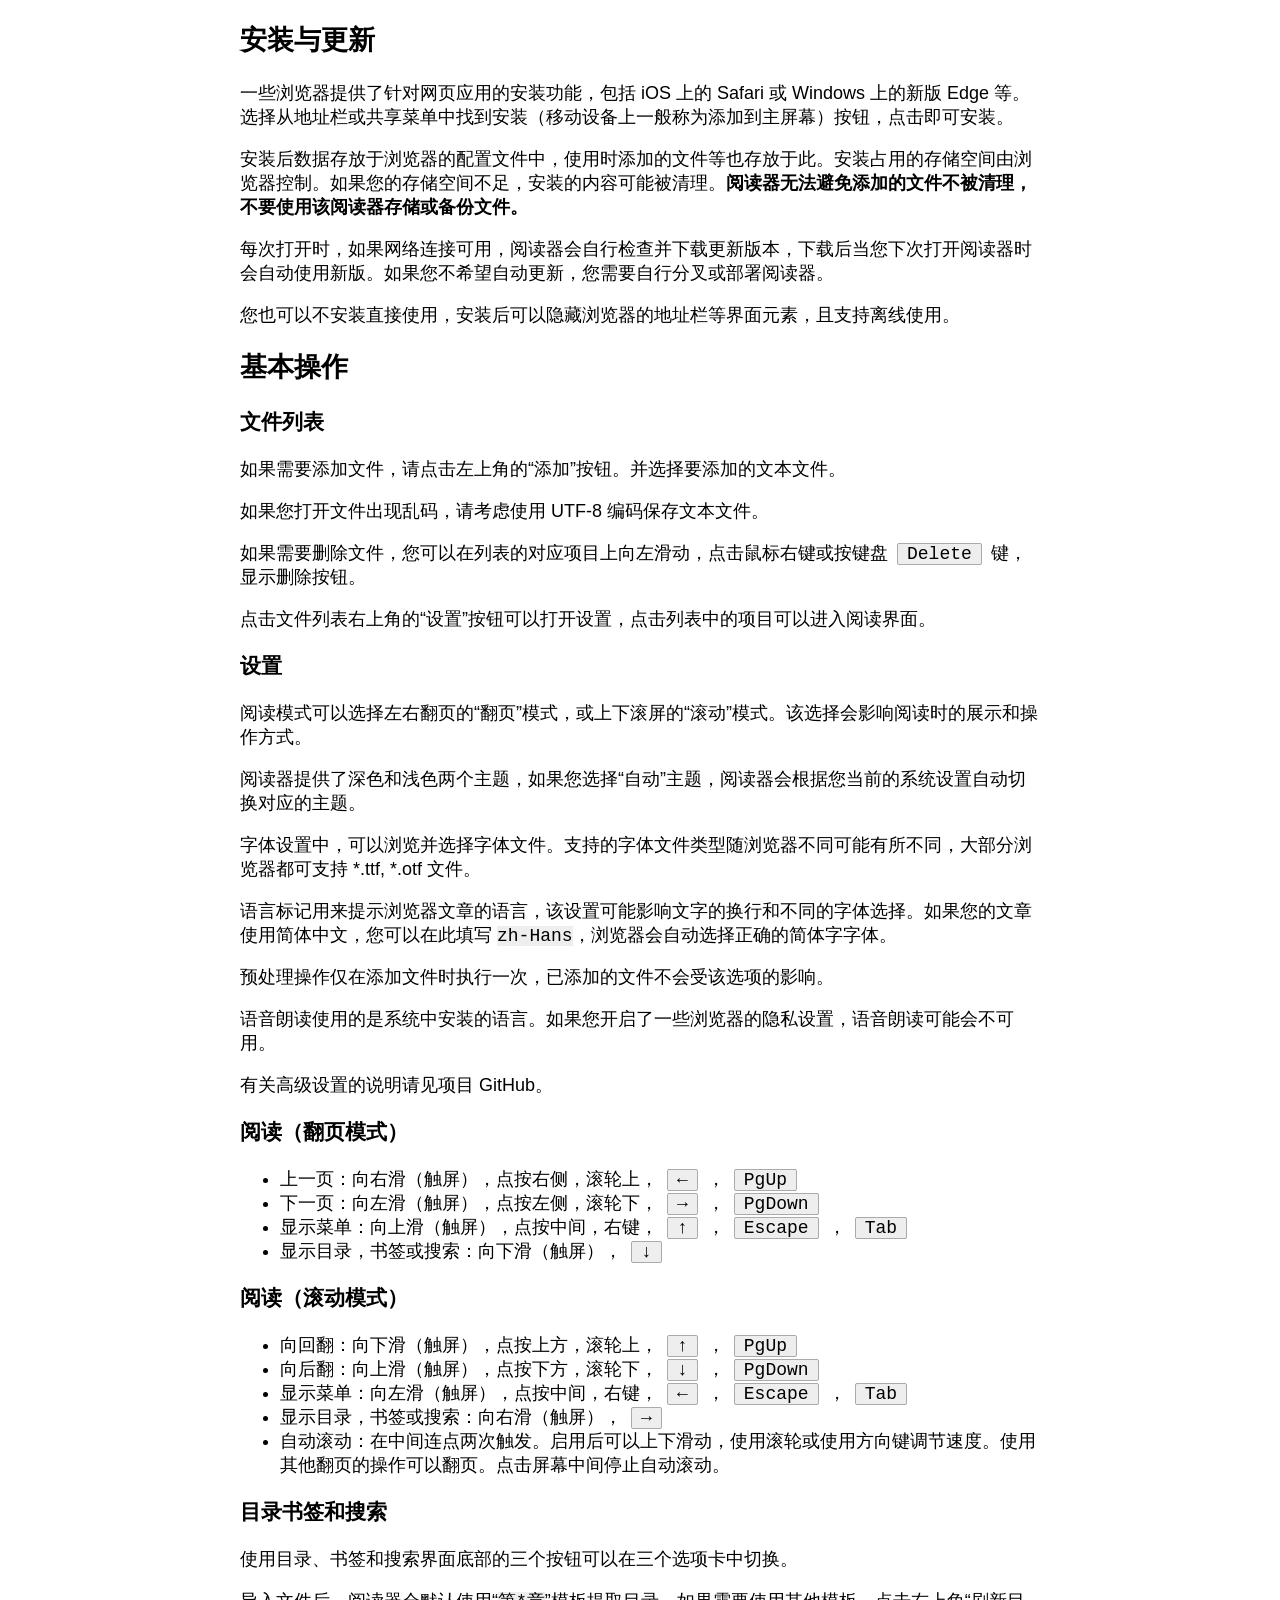
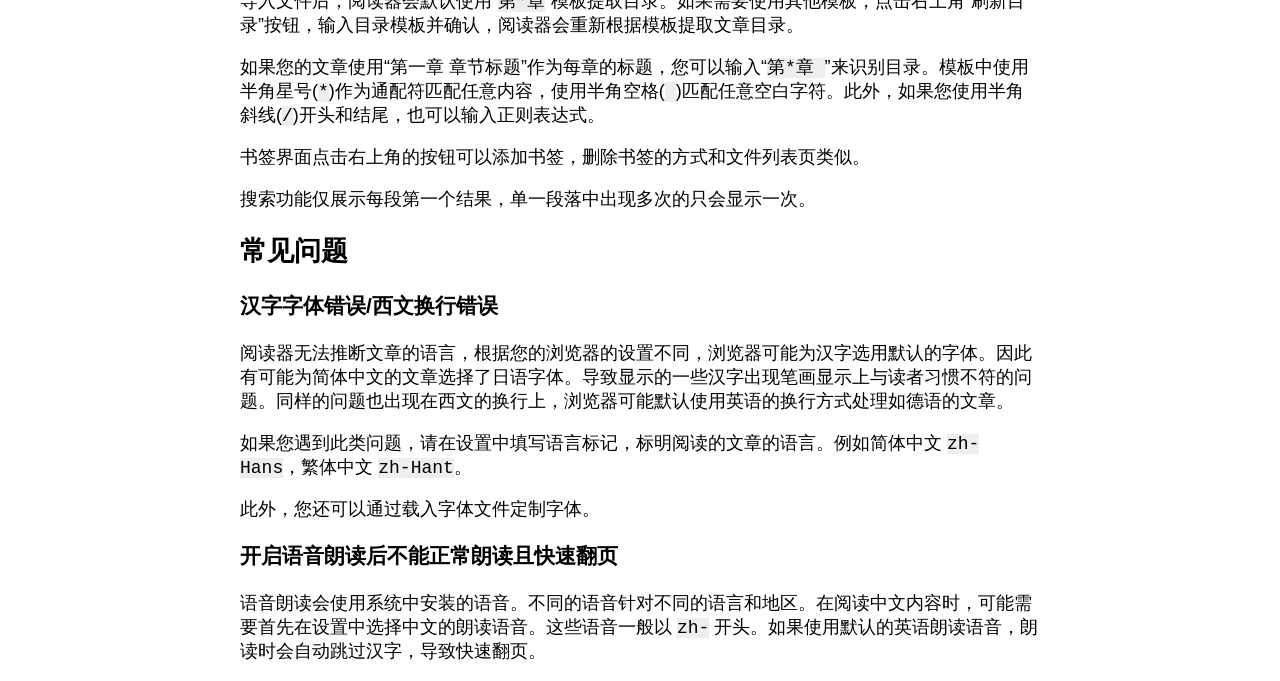
<file: help/zh_cn.html>
﻿<!doctype html>
<html lang="zh-CN">
<head>
  <meta charset="utf-8" />
  <title>帮助 - txtReader</title>
  <base target="_blank" />
  <meta name="viewport" content="width=device-width, initial-scale=1" />
  <style>
:root { font-size: 18px; font-family: sans-serif; }
body { background: white; color: black; display: flow-root; max-width: 800px; margin: 0 auto; padding: 0 15px; }
body:target { background: black; color: white; }
kbd,
code { background: #eee; }
body:target kbd,
body:target code { background: #333; }
kbd { border: 1px solid #aaa; border-radius: 2px; margin: 0 0.5em; padding: 0 0.5em; }
body:target kbd { border-color: #666;}
  </style>
</head>
<body id="dark">
  <h2>安装与更新</h2>
  <p>一些浏览器提供了针对网页应用的安装功能，包括 iOS 上的 Safari 或 Windows 上的新版 Edge 等。选择从地址栏或共享菜单中找到安装（移动设备上一般称为添加到主屏幕）按钮，点击即可安装。</p>
  <p>安装后数据存放于浏览器的配置文件中，使用时添加的文件等也存放于此。安装占用的存储空间由浏览器控制。如果您的存储空间不足，安装的内容可能被清理。<strong>阅读器无法避免添加的文件不被清理，不要使用该阅读器存储或备份文件。</strong></p>
  <p>每次打开时，如果网络连接可用，阅读器会自行检查并下载更新版本，下载后当您下次打开阅读器时会自动使用新版。如果您不希望自动更新，您需要自行分叉或部署阅读器。</p>
  <p>您也可以不安装直接使用，安装后可以隐藏浏览器的地址栏等界面元素，且支持离线使用。</p>
  <h2>基本操作</h2>
  <h3>文件列表</h3>
  <p>如果需要添加文件，请点击左上角的“添加”按钮。并选择要添加的文本文件。</p>
  <p>如果您打开文件出现乱码，请考虑使用 UTF-8 编码保存文本文件。</p>
  <p>如果需要删除文件，您可以在列表的对应项目上向左滑动，点击鼠标右键或按键盘<kbd>Delete</kbd>键，显示删除按钮。</p>
  <p>点击文件列表右上角的“设置”按钮可以打开设置，点击列表中的项目可以进入阅读界面。</p>
  <h3>设置</h3>
  <p>阅读模式可以选择左右翻页的“翻页”模式，或上下滚屏的“滚动”模式。该选择会影响阅读时的展示和操作方式。</p>
  <p>阅读器提供了深色和浅色两个主题，如果您选择“自动”主题，阅读器会根据您当前的系统设置自动切换对应的主题。</p>
  <p>字体设置中，可以浏览并选择字体文件。支持的字体文件类型随浏览器不同可能有所不同，大部分浏览器都可支持 *.ttf, *.otf 文件。</p>
  <p>语言标记用来提示浏览器文章的语言，该设置可能影响文字的换行和不同的字体选择。如果您的文章使用简体中文，您可以在此填写 <code>zh-Hans</code>，浏览器会自动选择正确的简体字字体。</p>
  <p>预处理操作仅在添加文件时执行一次，已添加的文件不会受该选项的影响。</p>
  <p>语音朗读使用的是系统中安装的语言。如果您开启了一些浏览器的隐私设置，语音朗读可能会不可用。</p>
  <p>有关高级设置的说明请见项目 GitHub。</p>
  <h3>阅读（翻页模式）</h3>
  <ul>
    <li>上一页：向右滑（触屏），点按右侧，滚轮上，<kbd>←</kbd>，<kbd>PgUp</kbd></li>
    <li>下一页：向左滑（触屏），点按左侧，滚轮下，<kbd>→</kbd>，<kbd>PgDown</kbd></li>
    <li>显示菜单：向上滑（触屏），点按中间，右键，<kbd>↑</kbd>，<kbd>Escape</kbd>，<kbd>Tab</kbd></li>
    <li>显示目录，书签或搜索：向下滑（触屏），<kbd>↓</kbd></li>
  </ul>
  <h3>阅读（滚动模式）</h3>
  <ul>
    <li>向回翻：向下滑（触屏），点按上方，滚轮上，<kbd>↑</kbd>，<kbd>PgUp</kbd></li>
    <li>向后翻：向上滑（触屏），点按下方，滚轮下，<kbd>↓</kbd>，<kbd>PgDown</kbd></li>
    <li>显示菜单：向左滑（触屏），点按中间，右键，<kbd>←</kbd>，<kbd>Escape</kbd>，<kbd>Tab</kbd></li>
    <li>显示目录，书签或搜索：向右滑（触屏），<kbd>→</kbd></li>
    <li>自动滚动：在中间连点两次触发。启用后可以上下滑动，使用滚轮或使用方向键调节速度。使用其他翻页的操作可以翻页。点击屏幕中间停止自动滚动。</li>
  </ul>
  <h3>目录书签和搜索</h3>
  <p>使用目录、书签和搜索界面底部的三个按钮可以在三个选项卡中切换。</p>
  <p>导入文件后，阅读器会默认使用“<code>第*章</code>”模板提取目录。如果需要使用其他模板，点击右上角“刷新目录”按钮，输入目录模板并确认，阅读器会重新根据模板提取文章目录。</p>
  <p>如果您的文章使用“第一章 章节标题”作为每章的标题，您可以输入“<code>第*章 </code>”来识别目录。模板中使用半角星号(<code>*</code>)作为通配符匹配任意内容，使用半角空格(<code>&#32;</code>)匹配任意空白字符。此外，如果您使用半角斜线(<code>/</code>)开头和结尾，也可以输入正则表达式。</p>
  <p>书签界面点击右上角的按钮可以添加书签，删除书签的方式和文件列表页类似。</p>
  <p>搜索功能仅展示每段第一个结果，单一段落中出现多次的只会显示一次。</p>
  <h2>常见问题</h2>
  <h3>汉字字体错误/西文换行错误</h3>
  <p>阅读器无法推断文章的语言，根据您的浏览器的设置不同，浏览器可能为汉字选用默认的字体。因此有可能为简体中文的文章选择了日语字体。导致显示的一些汉字出现笔画显示上与读者习惯不符的问题。同样的问题也出现在西文的换行上，浏览器可能默认使用英语的换行方式处理如德语的文章。</p>
  <p>如果您遇到此类问题，请在设置中填写语言标记，标明阅读的文章的语言。例如简体中文 <code>zh-Hans</code>，繁体中文 <code>zh-Hant</code>。</p>
  <p>此外，您还可以通过载入字体文件定制字体。</p>
  <h3>开启语音朗读后不能正常朗读且快速翻页</h3>
  <p>语音朗读会使用系统中安装的语音。不同的语音针对不同的语言和地区。在阅读中文内容时，可能需要首先在设置中选择中文的朗读语音。这些语音一般以 <code>zh-</code> 开头。如果使用默认的英语朗读语音，朗读时会自动跳过汉字，导致快速翻页。</p>
</body>
</html>
</file>
<file: css/index.css>
/*
 * This Source Code Form is subject to the terms of the Mozilla Public
 * License, v. 2.0. If a copy of the MPL was not distributed with this
 * file, You can obtain one at http://mozilla.org/MPL/2.0/.
 * This Source Code Form is "Incompatible With Secondary Licenses", as
 * defined by the Mozilla Public License, v. 2.0.
 */

@import "./theme/light.css";
@import "./theme/dark.css";
@import "./icons/icons.css";
@import "./common/input.css";
@import "./common/main.css";
@import "./page/listpage.css";
@import "./page/readpage.css";
@import "./page/flipreadpage.css";
@import "./page/scrollreadpage.css";
@import "./page/configpage.css";
</file>
